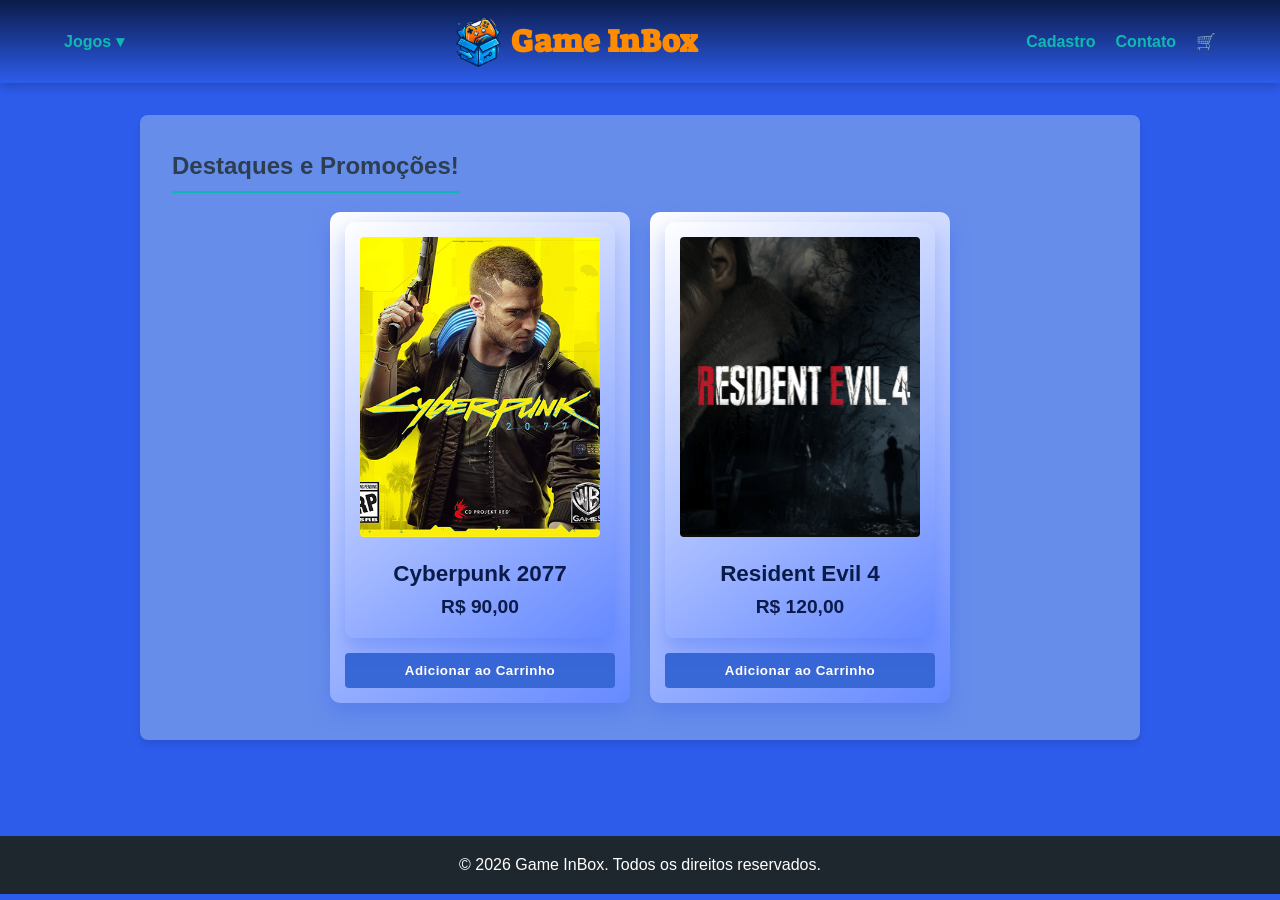
<file: index.html>
<!DOCTYPE html>
<html lang="pt-BR">

<head>
    <meta charset="UTF-8">
    <meta name="viewport" content="width=device-width, initial-scale=1.0">
    <title>Game InBox</title>
    <link href="https://fonts.googleapis.com/css2?family=Suez+One&display=swap" rel="stylesheet">
    <link rel="stylesheet" href="stylehome.css">
</head>

<body>

    <header class="header">

        <nav class="menu-esquerda">
            <ul>
                <li class="dropdown">
                    <a href="jogos.html">Jogos ▾</a>
                    <ul class="submenu">
                        <li><a href="#">Ação</a></li>
                        <li><a href="#">RPG</a></li>
                        <li><a href="#">Terror</a></li>
                    </ul>
                </li>
            </ul>
        </nav>

        <div class="logo">
            <img src="img/logo.png.png">
            <h1>Game InBox</h1>
        </div>

        <nav class="menu">
            <ul>
                <li><a href="cadastro.html">Cadastro</a></li>
                <li><a href="contato.html">Contato</a></li>
                <li><a href="carrinho.html">🛒</a></li>
            </ul>
        </nav>

    </header>


    <main>
        <section id="catalogo">
            <h2 id="destaques">Destaques e Promoções!</h2>
            <div class="grid-jogos">
                <div class="card-jogo">
                    <a href="cyberpunk.html" class="card-jogo link-card">
                        <img src="img/jogo1.jpg" alt="Cyberpunk 2077">
                        <h3>Cyberpunk 2077</h3>
                        <p>R$ 90,00</p>
                        <a href="carrinho.html">
                            <button class="btn-comprar">Adicionar ao Carrinho</button>
                        </a>
                    </a>
                </div>
                <div class="card-jogo">
                    <a href="Re4.html" class="card-jogo link-card">
                        <img src="img/jogo2.jpg" alt="Resident Evil 4">
                        <h3>Resident Evil 4</h3>
                        <p>R$ 120,00</p>
                        <a href="carrinho.html">
                            <button class="btn-comprar">Adicionar ao Carrinho</button>
                        </a>
                    </a>
                </div>
            </div>
        </section>

    </main>

    <footer>
        <p>&copy; 2026 Game InBox. Todos os direitos reservados.</p>
    </footer>

</body>

</html>
</file>
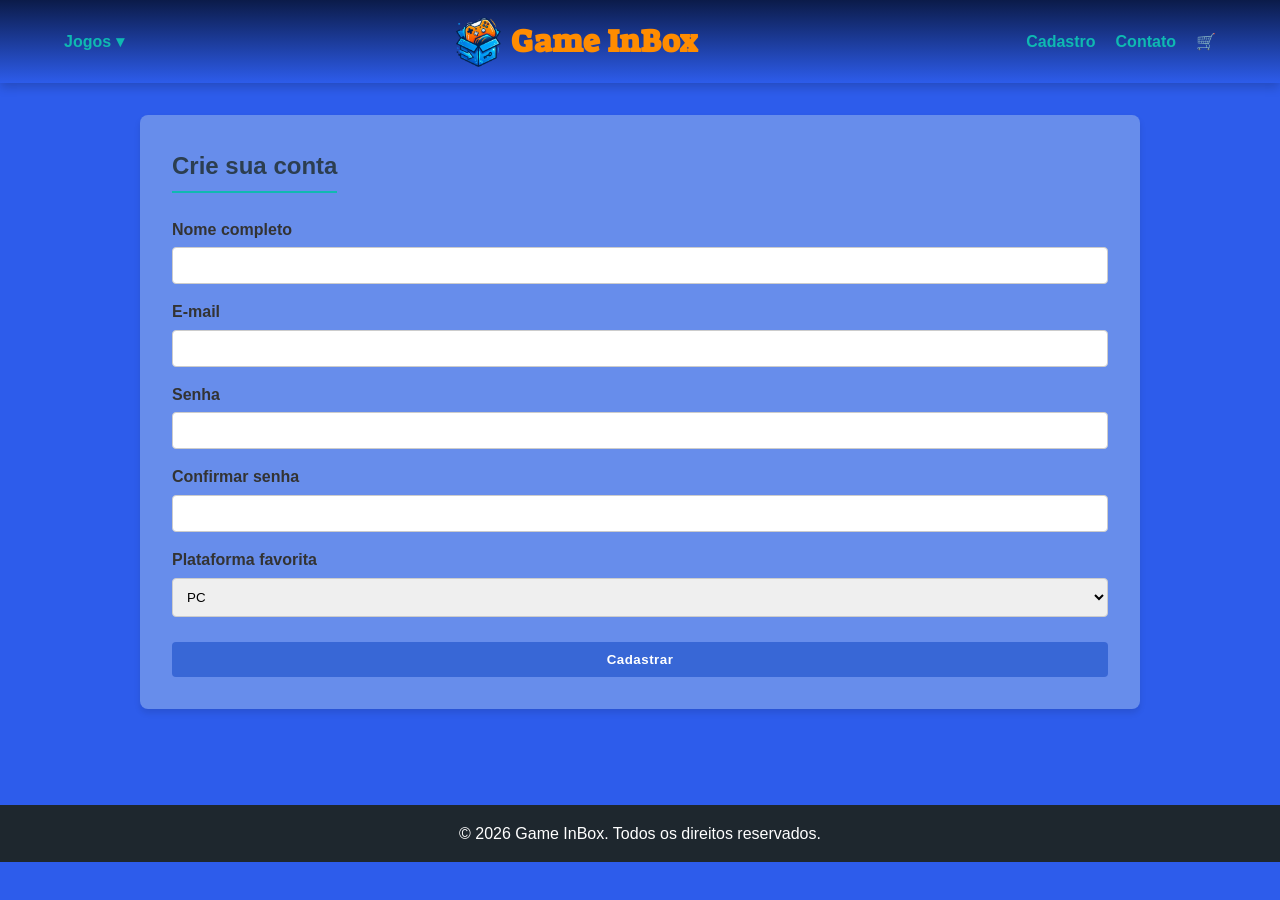
<file: cadastro.html>
<!DOCTYPE html>
<html lang="pt-BR">

<head>
    <meta charset="UTF-8">
    <title>Cadastro - Game InBox</title>
    <link rel="stylesheet" href="stylehome.css">
    <link href="https://fonts.googleapis.com/css2?family=Suez+One&display=swap" rel="stylesheet">
</head>

<body>

    <header class="header">

        <nav class="menu-esquerda">
            <ul>
                <li class="dropdown">
                    <a href="#">Jogos ▾</a>
                    <ul class="submenu">
                        <li><a href="#">Ação</a></li>
                        <li><a href="#">RPG</a></li>
                        <li><a href="#">Terror</a></li>
                    </ul>
                </li>
            </ul>
        </nav>

        <a href="index.html" class="logo">
            <img src="img/logo.png.png">
            <h1>Game InBox</h1>
        </a>

        <nav>
            <ul>
                <li><a href="cadastro.html">Cadastro</a></li>
                <li><a href="contato.html">Contato</a></li>
                <li><a href="carrinho.html">🛒</a></li>
            </ul>
        </nav>

    </header>

    <main>
        <section>

            <h2>Crie sua conta</h2>

            <form>

                <div class="grupo-input">
                    <label for="nome">Nome completo</label>
                    <input type="text" id="nome" required>
                </div>

                <div class="grupo-input">
                    <label for="email">E-mail</label>
                    <input type="email" id="email" required>
                </div>

                <div class="grupo-input">
                    <label for="senha">Senha</label>
                    <input type="password" id="senha" required>
                </div>

                <div class="grupo-input">
                    <label for="confirmar">Confirmar senha</label>
                    <input type="password" id="confirmar" required>
                </div>

                <div class="grupo-input">
                    <label for="plataforma">Plataforma favorita</label>
                    <select id="plataforma">
                        <option>PC</option>
                        <option>PlayStation</option>
                        <option>Xbox</option>
                    </select>
                </div>

                <button type="submit" class="btn-comprar">Cadastrar</button>

            </form>

        </section>
    </main>

    <footer>
        <p>&copy; 2026 Game InBox. Todos os direitos reservados.</p>
    </footer>

</body>

</html>
</file>
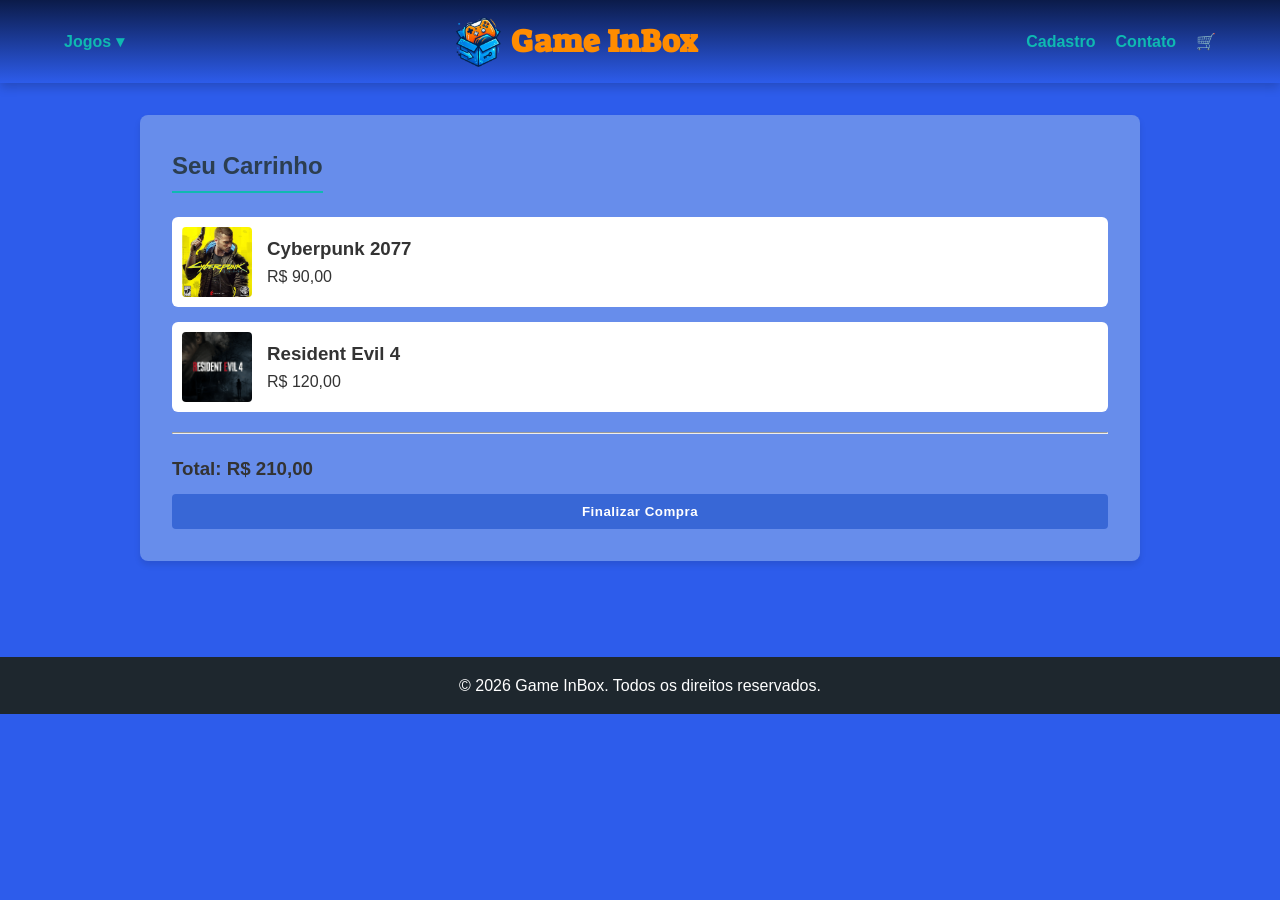
<file: carrinho.html>
<!DOCTYPE html>
<html lang="pt-BR">

<head>
    <meta charset="UTF-8">
    <title>Carrinho - Game InBox</title>
    <link href="https://fonts.googleapis.com/css2?family=Suez+One&display=swap" rel="stylesheet">
    <link rel="stylesheet" href="stylehome.css">
</head>

<body>

    <header class="header">

        <nav class="menu-esquerda">
            <ul>
                <li class="dropdown">
                    <a href="#">Jogos ▾</a>
                    <ul class="submenu">
                        <li><a href="#">Ação</a></li>
                        <li><a href="#">RPG</a></li>
                        <li><a href="#">Terror</a></li>
                    </ul>
                </li>
            </ul>
        </nav>

        <a href="index.html" class="logo">
            <img src="img/logo.png.png">
            <h1>Game InBox</h1>
        </a>

        <nav>
            <ul>
                <li><a href="cadastro.html">Cadastro</a></li>
                <li><a href="contato.html">Contato</a></li>
                <li><a href="carrinho.html">🛒</a></li>
            </ul>
        </nav>

    </header>

    <main>
        <section>

            <h2>Seu Carrinho</h2>

            <div class="item-carrinho">
                <img src="img/jogo1.jpg">
                <div>
                    <h3>Cyberpunk 2077</h3>
                    <p>R$ 90,00</p>
                </div>
            </div>

            <div class="item-carrinho">
                <img src="img/jogo2.jpg">
                <div>
                    <h3>Resident Evil 4</h3>
                    <p>R$ 120,00</p>
                </div>
            </div>

            <hr style="margin:20px 0;">

            <h3>Total: R$ 210,00</h3>

            <button class="btn-comprar">Finalizar Compra</button>

        </section>
    </main>

    <footer>
        <p>&copy; 2026 Game InBox. Todos os direitos reservados.</p>
    </footer>

</body>

</html>
</file>
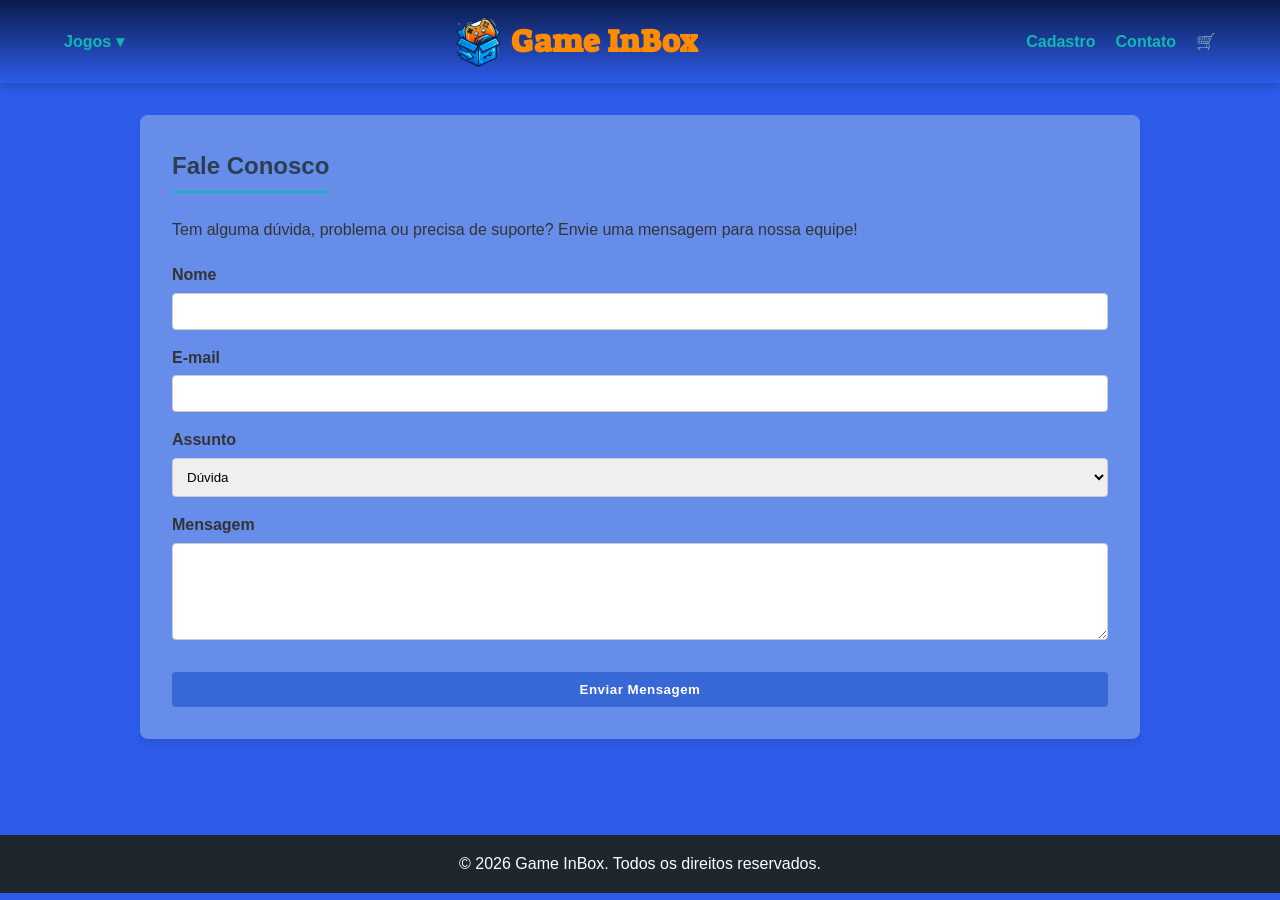
<file: contato.html>
<!DOCTYPE html>
<html lang="pt-BR">

<head>
    <meta charset="UTF-8">
    <title>Contato - Game InBox</title>
    <link rel="stylesheet" href="stylehome.css">
    <link href="https://fonts.googleapis.com/css2?family=Suez+One&display=swap" rel="stylesheet">
</head>

<body>

    <header class="header">

        <nav class="menu-esquerda">
            <ul>
                <li class="dropdown">
                    <a href="#">Jogos ▾</a>
                    <ul class="submenu">
                        <li><a href="#">Ação</a></li>
                        <li><a href="#">RPG</a></li>
                        <li><a href="#">Terror</a></li>
                    </ul>
                </li>
            </ul>
        </nav>

        <a href="index.html" class="logo">
            <img src="img/logo.png.png">
            <h1>Game InBox</h1>
        </a>

        <nav>
            <ul>
                <li><a href="cadastro.html">Cadastro</a></li>
                <li><a href="contato.html">Contato</a></li>
                <li><a href="carrinho.html">🛒</a></li>
            </ul>
        </nav>

    </header>

    <main>
        <section>

            <h2>Fale Conosco</h2>

            <p style="margin-bottom:20px;">
                Tem alguma dúvida, problema ou precisa de suporte? Envie uma mensagem para nossa equipe!
            </p>

            <form>

                <div class="grupo-input">
                    <label for="nome">Nome</label>
                    <input type="text" id="nome" required>
                </div>

                <div class="grupo-input">
                    <label for="email">E-mail</label>
                    <input type="email" id="email" required>
                </div>

                <div class="grupo-input">
                    <label for="assunto">Assunto</label>
                    <select id="assunto">
                        <option>Dúvida</option>
                        <option>Problema com compra</option>
                        <option>Suporte técnico</option>
                    </select>
                </div>

                <div class="grupo-input">
                    <label for="mensagem">Mensagem</label>
                    <textarea id="mensagem" rows="5" required></textarea>
                </div>

                <button type="submit" class="btn-comprar">Enviar Mensagem</button>

            </form>

        </section>
    </main>

    <footer>
        <p>&copy; 2026 Game InBox. Todos os direitos reservados.</p>
    </footer>

</body>

</html>
</file>
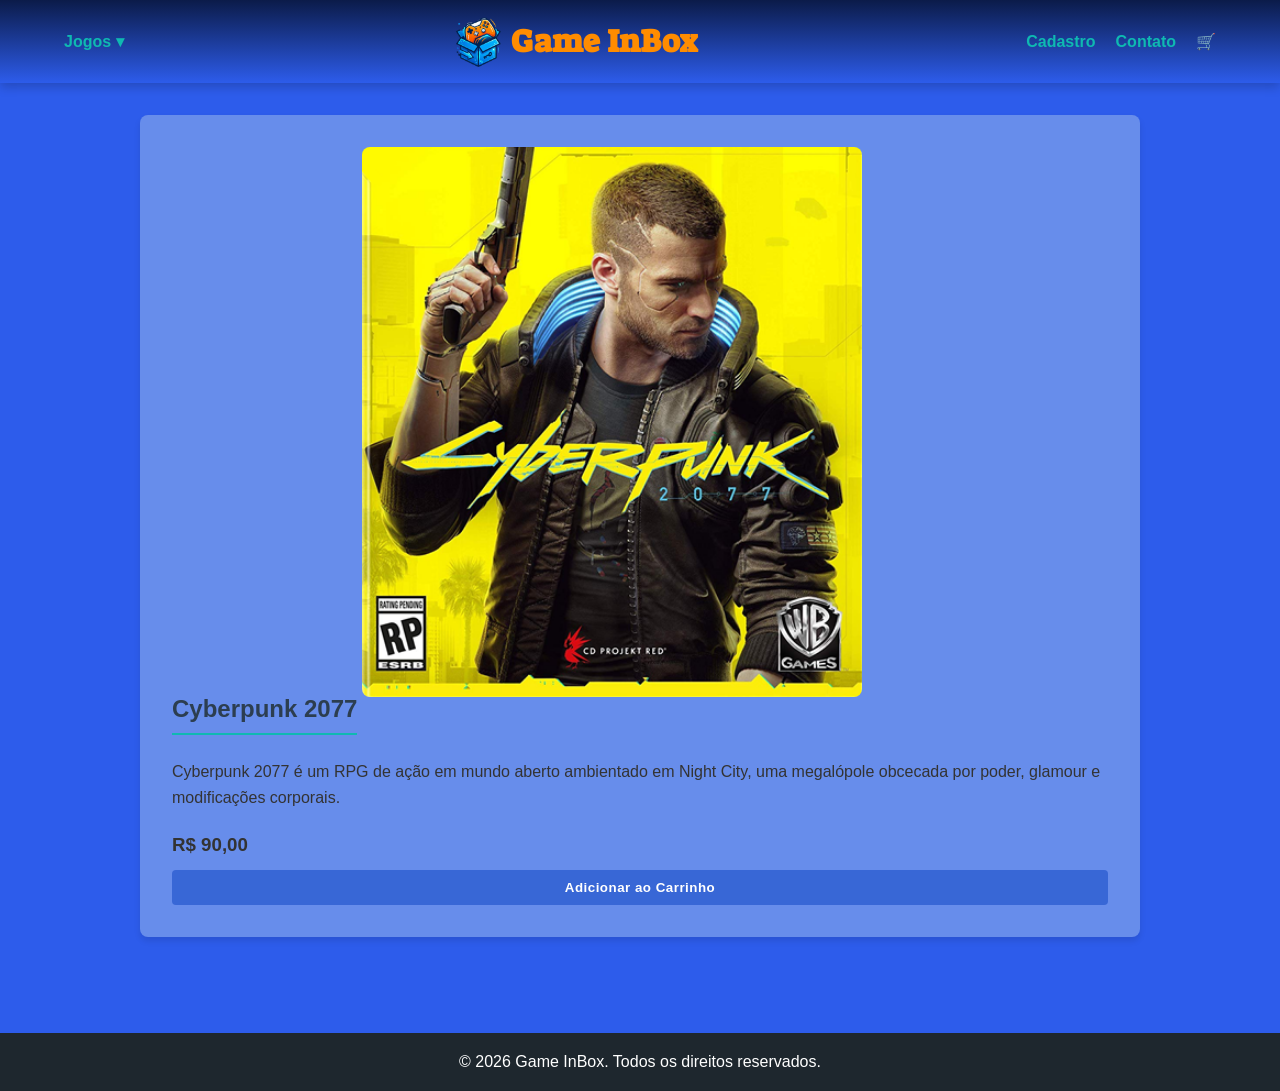
<file: cyberpunk.html>
<!DOCTYPE html>
<html lang="pt-BR">

<head>
    <meta charset="UTF-8">
    <title>Cyberpunk 2077 - Game InBox</title>
    <link href="https://fonts.googleapis.com/css2?family=Suez+One&display=swap" rel="stylesheet">
    <link rel="stylesheet" href="stylehome.css">
</head>

<body>

    <header class="header">

        <nav class="menu-esquerda">
            <ul>
                <li class="dropdown">
                    <a href="#">Jogos ▾</a>
                    <ul class="submenu">
                        <li><a href="#">Ação</a></li>
                        <li><a href="#">RPG</a></li>
                        <li><a href="#">Terror</a></li>
                    </ul>
                </li>
            </ul>
        </nav>

        <a href="index.html" class="logo">
            <img src="img/logo.png.png">
            <h1>Game InBox</h1>
        </a>

        <nav>
            <ul>
                <li><a href="cadastro.html">Cadastro</a></li>
                <li><a href="contato.html">Contato</a></li>
                <li><a href="carrinho.html">🛒</a></li>
            </ul>
        </nav>

    </header>

    <main>
        <section>

            <h2>Cyberpunk 2077</h2>

            <img src="img/jogo1.jpg" style="width:100%; max-width:500px; border-radius:8px; margin-bottom:20px;">

            <p>
                Cyberpunk 2077 é um RPG de ação em mundo aberto ambientado em Night City,
                uma megalópole obcecada por poder, glamour e modificações corporais.
            </p>

            <h3 style="margin-top:20px;">R$ 90,00</h3>

            <button class="btn-comprar">Adicionar ao Carrinho</button>

        </section>
    </main>

    <footer>
        <p>&copy; 2026 Game InBox. Todos os direitos reservados.</p>
    </footer>

</body>

</html>
</file>
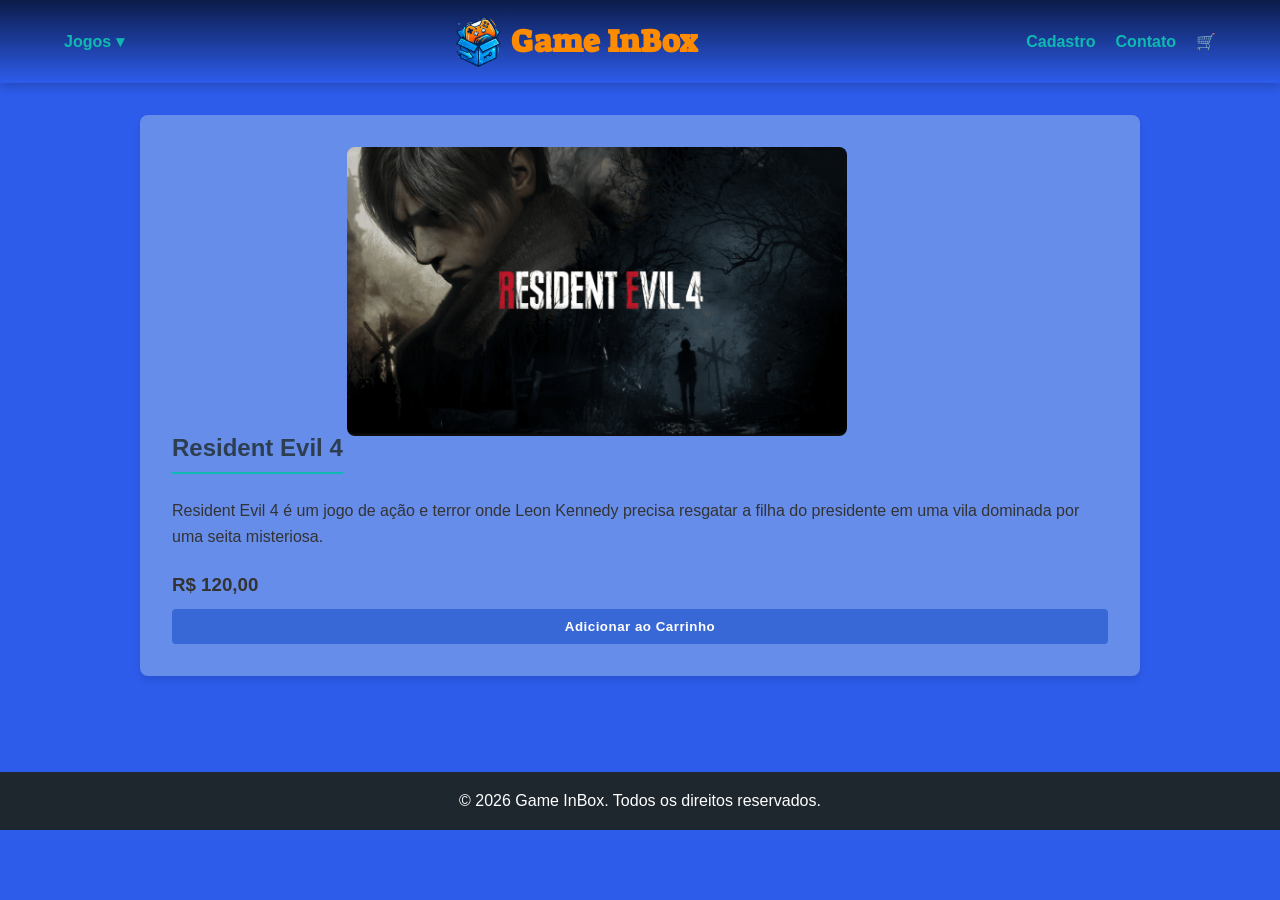
<file: Re4.html>
<!DOCTYPE html>
<html lang="pt-BR">

<head>
    <meta charset="UTF-8">
    <title>Resident Evil 4 - Game InBox</title>
    <link rel="stylesheet" href="stylehome.css">
    <link href="https://fonts.googleapis.com/css2?family=Suez+One&display=swap" rel="stylesheet">
</head>

<body>

    <header class="header">

        <nav class="menu-esquerda">
            <ul>
                <li class="dropdown">
                    <a href="#">Jogos ▾</a>
                    <ul class="submenu">
                        <li><a href="#">Ação</a></li>
                        <li><a href="#">RPG</a></li>
                        <li><a href="#">Terror</a></li>
                    </ul>
                </li>
            </ul>
        </nav>

        <a href="index.html" class="logo">
            <img src="img/logo.png.png">
            <h1>Game InBox</h1>
        </a>

        <nav>
            <ul>
                <li><a href="cadastro.html">Cadastro</a></li>
                <li><a href="contato.html">Contato</a></li>
                <li><a href="carrinho.html">🛒</a></li>
            </ul>
        </nav>

    </header>

    <main>
        <section>

            <h2>Resident Evil 4</h2>

            <img src="img/jogo2.jpg" style="width:100%; max-width:500px; border-radius:8px; margin-bottom:20px;">

            <p>
                Resident Evil 4 é um jogo de ação e terror onde Leon Kennedy precisa
                resgatar a filha do presidente em uma vila dominada por uma seita misteriosa.
            </p>

            <h3 style="margin-top:20px;">R$ 120,00</h3>

            <button class="btn-comprar">Adicionar ao Carrinho</button>

        </section>
    </main>

    <footer>
        <p>&copy; 2026 Game InBox. Todos os direitos reservados.</p>
    </footer>

</body>

</html>
</file>
<file: stylehome.css>
/* Configurações Globais */
* {
    margin: 0;
    padding: 0;
    box-sizing: border-box;
    font-family: Arial, sans-serif;
    transition: all 0.2s ease-in-out;
}


body {
    background-color: #2d5ceb;
    color: #333;
    line-height: 1.6;
}

/* Cabeçalho */
header {
    background: linear-gradient(to bottom, #0b1b49, #2d5ceb);
    color: #fff;
    display: flex;
    justify-content: space-between;
    align-items: center;
    padding: 1rem 5%;
}

nav ul {
    list-style: none;
    display: flex;
    gap: 20px;
}

nav a {
    color: #0fb9b1;
    text-decoration: none;
    font-weight: bold;
    transition: color 0.3s;
}

nav a:hover {
    color: #fff;
}

/* Container Principal */
main {
    padding: 2rem 5%;
}

section {
    background: #678deb; 
    padding: 2rem;
    margin-bottom: 2rem;
    border-radius: 8px;
    box-shadow: 0 4px 6px rgba(0, 0, 0, 0.1);
}

h2 {
    margin-bottom: 1.5rem;
    color: #2c3e50;
    border-bottom: 2px solid #0fb9b1;
    display: inline-block;
    padding-bottom: 5px;
}

.grid-jogos {
    display: grid;
    grid-template-columns: repeat(auto-fit, minmax(250px, 300px));
    justify-content: center;
    gap: 20px;
}

.card-jogo {
    background: linear-gradient(145deg, #ffffff, #6589ff);
    border: 1px solid linear-gradient(145deg, #ffffff, #6589ff);
    border-radius: 10px;
    padding: 15px;
    text-align: center;
    transition: transform 0.3s, box-shadow 0.3s;
    transform: translateY(-5px);
    box-shadow: 0 10px 20px rgba(45, 92, 235, 0.3);
    font-size: 1.2rem;
    font-weight: bold;
    color: #0b1b49; 
}

.card-jogo:hover {
    transform: translateY(-5px);
}

.card-jogo img {
    width: 100%;
    height: 300px;
    object-fit: cover;
    border-radius: 4px;
    margin-bottom: 10px;
    background-color: #ccc;
    /* Placeholder caso falte imagem */
}

/* Botões e Formulários */
button {
    padding: 10px 15px;
    border: none;
    border-radius: 4px;
    cursor: pointer;
    font-weight: bold;
    transition: background 0.3s;
}

.btn-comprar {
    background-color: #3867d6;
    color: white;
    width: 100%;
    margin-top: 10px;
}

.btn-comprar:hover {
    background-color: #2d98da;
}

/* Rodapé */
footer {
    text-align: center;
    padding: 1rem;
    background-color: #1e272e;
    color: white;
    margin-top: 2rem;
}

.logo {
    display: flex;
    align-items: center;
    gap: 10px;
    text-decoration: none;
}

.logo h1 {
    font-family: 'Suez One', serif;
    font-weight: 600;
    color: darkorange;
}

.logo img {
    width: 50px;
}

.negrito{
     font-weight: bolder;
}

.dropdown {
    position: relative;
}
/* MENU DE CATEGORIAS 8 */
.submenu {
    position: absolute;
    top: 100%;
    left: 0;
    background: #1e272e;
    border-radius: 6px;
    overflow: hidden;
    min-width: 150px;
    display: none; 
}

.dropdown:hover .submenu {
    display: block;
}

.submenu li {
    padding: 10px;
}

.submenu a {
    color: white;
    text-decoration: none;
    display: block;
}

.submenu a:hover {
    background: #2d5ceb;
}

.menu-esquerda ul {
    list-style: none;
    display: flex;
    align-items: center;
}

.menu-esquerda a {
    text-decoration: none;
    color: #0fb9b1;
    font-weight: bold;
    transition: 0.3s;
}

.menu-esquerda a:hover {
    color: white;
}
.submenu {
    display: none !important;
}

.dropdown:hover .submenu {
    display: block !important;
}
.link-card {
    text-decoration: none;
    color: inherit;
    display: block;
}
/* CADASTRO */
.grupo-input {
    margin-bottom: 15px;
}

.grupo-input label {
    display: block;
    margin-bottom: 5px;
    font-weight: bold;
}

.grupo-input input,
.grupo-input select {
    width: 100%;
    padding: 10px;
    border: 1px solid #ccc;
    border-radius: 4px;
}

/* CARRINHO */
.item-carrinho {
    display: flex;
    align-items: center;
    gap: 15px;
    margin-bottom: 15px;
    background: #ffffff;
    padding: 10px;
    border-radius: 6px;
    height: 90px; 
}

.item-carrinho img {
    width: 70px;
    height: 70px;
    object-fit: cover; /* corta sem deformar */
    border-radius: 4px;
}
.grupo-input textarea {
    width: 100%;
    padding: 10px;
    border: 1px solid #ccc;
    border-radius: 4px;
}
section {
    max-width: 1000px;
    margin: 0 auto 2rem auto;
}
.card-jogo:hover {
    transform: translateY(-8px) scale(1.02);
}
button {
    letter-spacing: 0.5px;
}
.header {
    box-shadow: 0 4px 10px rgba(0,0,0,0.2);
}
.submenu {
    opacity: 0;
    transform: translateY(10px);
    transition: 0.3s;
}

.dropdown:hover .submenu {
    display: block;
    opacity: 1;
    transform: translateY(0);
}
.grupo-input input,
.grupo-input select,
.grupo-input textarea {
    transition: 0.2s;
}

.grupo-input input:focus,
.grupo-input select:focus,
.grupo-input textarea:focus {
    outline: none;
    border-color: #2d5ceb;
    box-shadow: 0 0 5px rgba(45, 92, 235, 0.5);
}
</file>
